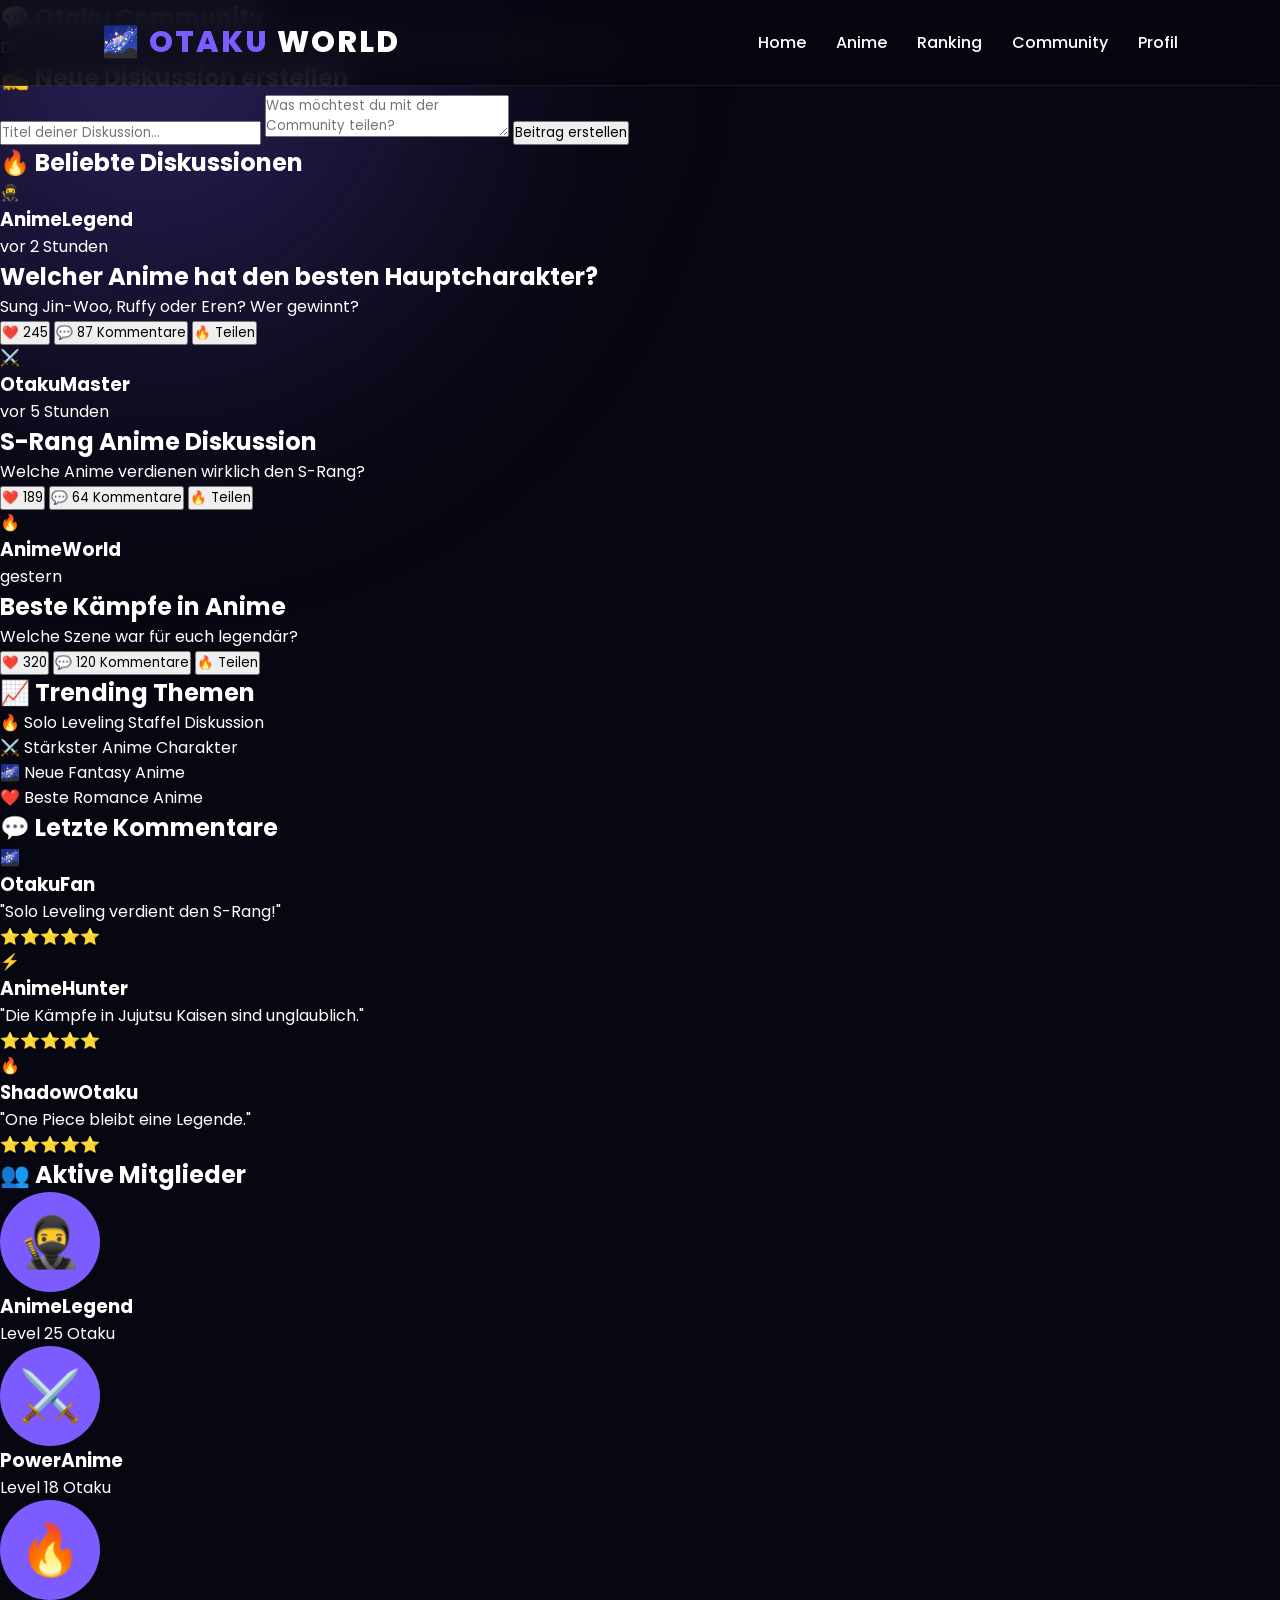
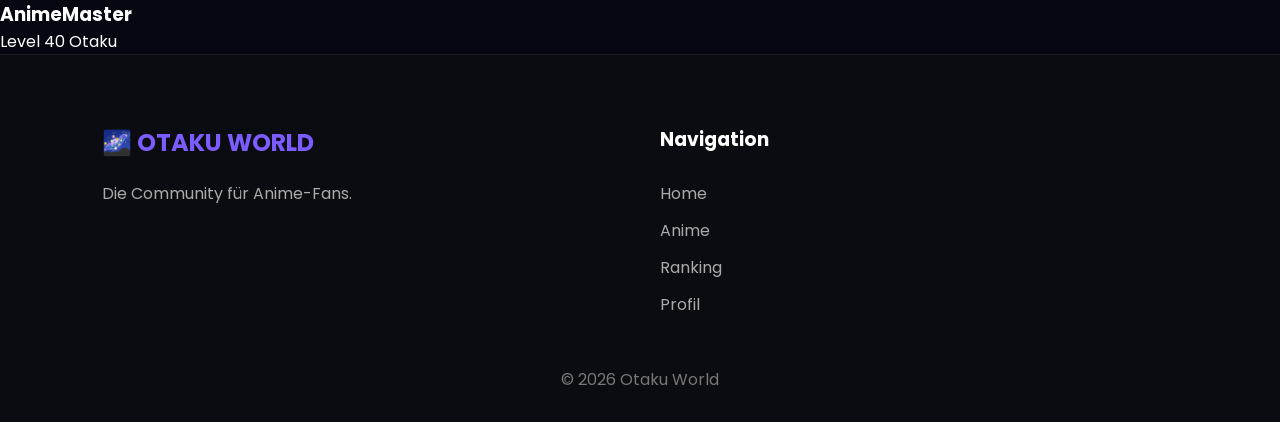
<file: community.html>
<!DOCTYPE html>
<html lang="de">

<head>

<meta charset="UTF-8">

<meta name="viewport" content="width=device-width, initial-scale=1.0">

<title>Otaku World | Community</title>

<link rel="stylesheet" href="style.css">


<link rel="preconnect" href="https://fonts.googleapis.com">

<link rel="preconnect" href="https://fonts.gstatic.com" crossorigin>


<link href="https://fonts.googleapis.com/css2?family=Poppins:wght@300;400;500;600;700;800&display=swap" rel="stylesheet">


</head>


<body>


<div class="background"></div>




<!-- Navigation -->


<header>


<div class="logo">

🌌 <span>OTAKU</span> WORLD

</div>



<nav>

<a href="index.html">
Home
</a>


<a href="anime.html">
Anime
</a>


<a href="ranking.html">
Ranking
</a>


<a href="community.html">
Community
</a>


<a href="profil.html">
Profil
</a>


</nav>



</header>







<!-- Community Header -->


<section class="anime-header">


<h1>

💬 Otaku Community

</h1>


<p>

Diskutiere über deine Lieblingsanime,
teile Meinungen und finde andere Otakus.

</p>


</section>






<!-- Erstellen Bereich -->


<section class="create-post">


<h2>
✍️ Neue Diskussion erstellen
</h2>


<div class="post-box">


<input 
type="text"
placeholder="Titel deiner Diskussion..."
>


<textarea

placeholder="Was möchtest du mit der Community teilen?"

></textarea>



<button>

Beitrag erstellen

</button>


</div>


</section><!-- Beliebte Diskussionen -->


<section class="discussions">


<h2>
🔥 Beliebte Diskussionen
</h2>



<div class="discussion-grid">





<!-- Beitrag 1 -->


<div class="post-card">


<div class="post-user">


<div class="avatar-small">

🥷

</div>


<div>

<h3>
AnimeLegend
</h3>


<p>
vor 2 Stunden
</p>


</div>


</div>





<h2>
Welcher Anime hat den besten Hauptcharakter?
</h2>


<p>

Sung Jin-Woo, Ruffy oder Eren?
Wer gewinnt?

</p>




<div class="post-actions">


<button>
❤️ 245
</button>


<button>
💬 87 Kommentare
</button>


<button>
🔥 Teilen
</button>


</div>



</div>







<!-- Beitrag 2 -->


<div class="post-card">


<div class="post-user">


<div class="avatar-small">

⚔️

</div>


<div>

<h3>
OtakuMaster
</h3>


<p>
vor 5 Stunden
</p>


</div>


</div>





<h2>
S-Rang Anime Diskussion
</h2>


<p>

Welche Anime verdienen wirklich den S-Rang?

</p>




<div class="post-actions">


<button>
❤️ 189
</button>


<button>
💬 64 Kommentare
</button>


<button>
🔥 Teilen
</button>


</div>



</div>







<!-- Beitrag 3 -->


<div class="post-card">


<div class="post-user">


<div class="avatar-small">

🔥

</div>


<div>

<h3>
AnimeWorld
</h3>


<p>
gestern
</p>


</div>


</div>





<h2>
Beste Kämpfe in Anime
</h2>


<p>

Welche Szene war für euch legendär?

</p>




<div class="post-actions">


<button>
❤️ 320
</button>


<button>
💬 120 Kommentare
</button>


<button>
🔥 Teilen
</button>


</div>



</div>




</div>


</section>






<!-- Trending -->


<section class="trending">


<h2>
📈 Trending Themen
</h2>



<div class="trend-list">


<div class="trend">

🔥 Solo Leveling Staffel Diskussion

</div>



<div class="trend">

⚔️ Stärkster Anime Charakter

</div>



<div class="trend">

🌌 Neue Fantasy Anime

</div>



<div class="trend">

❤️ Beste Romance Anime

</div>



</div>



</section><!-- Kommentar Bereich -->


<section class="comments">


<h2>
💬 Letzte Kommentare
</h2>



<div class="comment-box">



<div class="comment">


<div class="avatar-small">
🌌
</div>


<div>


<h3>
OtakuFan
</h3>


<p>

"Solo Leveling verdient den S-Rang!"

</p>


<span>
⭐⭐⭐⭐⭐
</span>


</div>


</div>






<div class="comment">


<div class="avatar-small">
⚡
</div>


<div>


<h3>
AnimeHunter
</h3>


<p>

"Die Kämpfe in Jujutsu Kaisen sind unglaublich."

</p>


<span>
⭐⭐⭐⭐⭐
</span>


</div>


</div>






<div class="comment">


<div class="avatar-small">
🔥
</div>


<div>


<h3>
ShadowOtaku
</h3>


<p>

"One Piece bleibt eine Legende."

</p>


<span>
⭐⭐⭐⭐⭐
</span>


</div>


</div>



</div>


</section>







<!-- Mitglieder -->


<section class="members">


<h2>
👥 Aktive Mitglieder
</h2>



<div class="member-grid">



<div class="member-card">

<div class="avatar">

🥷

</div>


<h3>
AnimeLegend
</h3>


<p>
Level 25 Otaku
</p>


</div>





<div class="member-card">

<div class="avatar">

⚔️

</div>


<h3>
PowerAnime
</h3>


<p>
Level 18 Otaku
</p>


</div>





<div class="member-card">

<div class="avatar">

🔥

</div>


<h3>
AnimeMaster
</h3>


<p>
Level 40 Otaku
</p>


</div>




</div>


</section>







<!-- Footer -->


<footer>


<div class="footer-container">


<div class="footer-brand">


<h2>
🌌 OTAKU WORLD
</h2>


<p>

Die Community für Anime-Fans.

</p>


</div>





<div class="footer-links">


<h3>
Navigation
</h3>


<a href="index.html">
Home
</a>


<a href="anime.html">
Anime
</a>


<a href="ranking.html">
Ranking
</a>


<a href="profil.html">
Profil
</a>


</div>



</div>



<div class="footer-bottom">


<p>
© 2026 Otaku World
</p>


</div>


</footer>






<button id="scrollTop">

⬆️

</button>





<script src="script.js"></script>



</body>

</html>
</file>
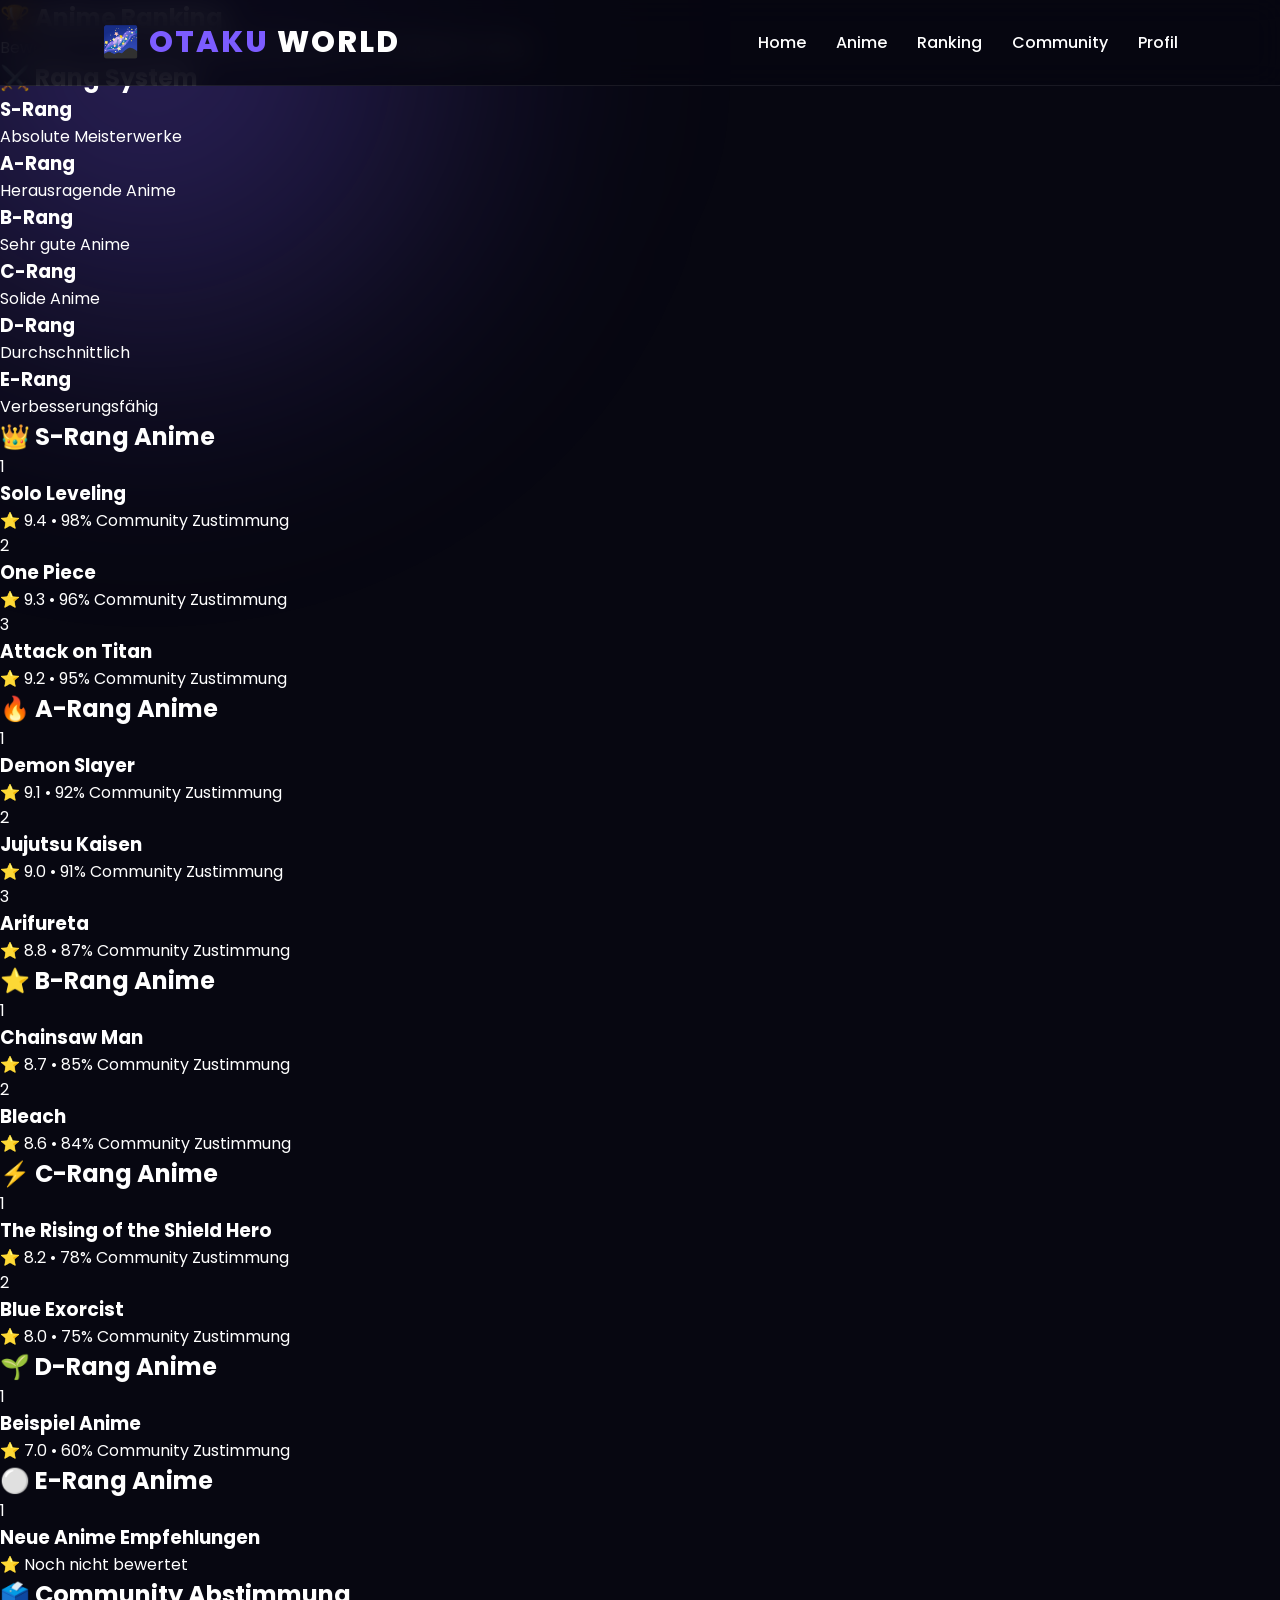
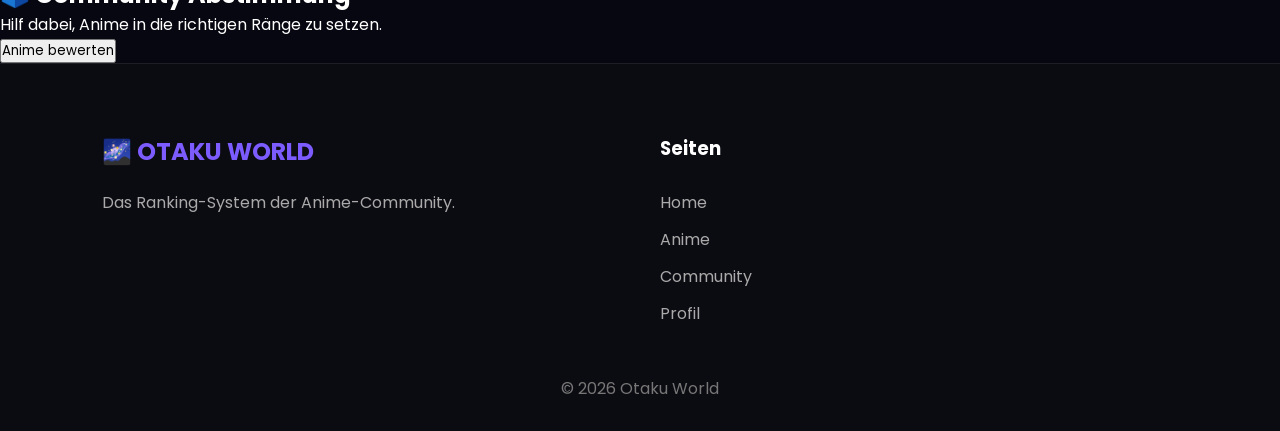
<file: ranking.html>
<!DOCTYPE html>
<html lang="de">

<head>

<meta charset="UTF-8">

<meta name="viewport" content="width=device-width, initial-scale=1.0">

<title>Otaku World | Ranking</title>

<link rel="stylesheet" href="style.css">


<link rel="preconnect" href="https://fonts.googleapis.com">

<link rel="preconnect" href="https://fonts.gstatic.com" crossorigin>

<link href="https://fonts.googleapis.com/css2?family=Poppins:wght@300;400;500;600;700;800&display=swap" rel="stylesheet">

</head>


<body>


<div class="background"></div>




<!-- Navigation -->


<header>


<div class="logo">

🌌 <span>OTAKU</span> WORLD

</div>



<nav>

<a href="index.html">
Home
</a>


<a href="anime.html">
Anime
</a>


<a href="ranking.html">
Ranking
</a>


<a href="community.html">
Community
</a>


<a href="profil.html">
Profil
</a>


</nav>



</header>






<!-- Ranking Header -->


<section class="anime-header">


<h1>

🏆 Anime Ranking

</h1>


<p>

Bewertet von der Otaku World Community.

Von E-Rang bis S-Rang.

</p>


</section>






<!-- Rang Erklärung -->


<section class="rank-system">


<h2>

⚔️ Rang System

</h2>



<div class="rank-boxes">



<div class="rank-box s">

<h3>
S-Rang
</h3>

<p>
Absolute Meisterwerke
</p>

</div>



<div class="rank-box a">

<h3>
A-Rang
</h3>

<p>
Herausragende Anime
</p>

</div>



<div class="rank-box b">

<h3>
B-Rang
</h3>

<p>
Sehr gute Anime
</p>

</div>



<div class="rank-box c">

<h3>
C-Rang
</h3>

<p>
Solide Anime
</p>

</div>



<div class="rank-box d">

<h3>
D-Rang
</h3>

<p>
Durchschnittlich
</p>

</div>



<div class="rank-box e">

<h3>
E-Rang
</h3>

<p>
Verbesserungsfähig
</p>

</div>



</div>


</section><!-- S-RANG -->

<section class="ranking-section">


<h2>
👑 S-Rang Anime
</h2>



<div class="ranking-list">



<div class="rank-item">

<div class="rank-position">
1
</div>


<div class="rank-anime">

<h3>
Solo Leveling
</h3>


<p>
⭐ 9.4 • 98% Community Zustimmung
</p>


</div>


</div>





<div class="rank-item">

<div class="rank-position">
2
</div>


<div class="rank-anime">

<h3>
One Piece
</h3>


<p>
⭐ 9.3 • 96% Community Zustimmung
</p>


</div>


</div>





<div class="rank-item">

<div class="rank-position">
3
</div>


<div class="rank-anime">

<h3>
Attack on Titan
</h3>


<p>
⭐ 9.2 • 95% Community Zustimmung
</p>


</div>


</div>


</div>


</section>






<!-- A-RANG -->


<section class="ranking-section">


<h2>
🔥 A-Rang Anime
</h2>



<div class="ranking-list">



<div class="rank-item">


<div class="rank-position">
1
</div>



<div class="rank-anime">


<h3>
Demon Slayer
</h3>


<p>
⭐ 9.1 • 92% Community Zustimmung
</p>


</div>


</div>





<div class="rank-item">


<div class="rank-position">
2
</div>



<div class="rank-anime">


<h3>
Jujutsu Kaisen
</h3>


<p>
⭐ 9.0 • 91% Community Zustimmung
</p>


</div>


</div>





<div class="rank-item">


<div class="rank-position">
3
</div>



<div class="rank-anime">


<h3>
Arifureta
</h3>


<p>
⭐ 8.8 • 87% Community Zustimmung
</p>


</div>


</div>



</div>


</section>





<!-- B-RANG -->


<section class="ranking-section">


<h2>
⭐ B-Rang Anime
</h2>



<div class="ranking-list">



<div class="rank-item">


<div class="rank-position">
1
</div>


<div class="rank-anime">


<h3>
Chainsaw Man
</h3>


<p>
⭐ 8.7 • 85% Community Zustimmung
</p>


</div>


</div>



<div class="rank-item">


<div class="rank-position">
2
</div>


<div class="rank-anime">


<h3>
Bleach
</h3>


<p>
⭐ 8.6 • 84% Community Zustimmung
</p>


</div>


</div>



</div>


</section><!-- C-RANG -->


<section class="ranking-section">


<h2>
⚡ C-Rang Anime
</h2>


<div class="ranking-list">



<div class="rank-item">


<div class="rank-position">
1
</div>


<div class="rank-anime">


<h3>
The Rising of the Shield Hero
</h3>


<p>
⭐ 8.2 • 78% Community Zustimmung
</p>


</div>


</div>





<div class="rank-item">


<div class="rank-position">
2
</div>


<div class="rank-anime">


<h3>
Blue Exorcist
</h3>


<p>
⭐ 8.0 • 75% Community Zustimmung
</p>


</div>


</div>



</div>


</section>






<!-- D-RANG -->


<section class="ranking-section">


<h2>
🌱 D-Rang Anime
</h2>



<div class="ranking-list">



<div class="rank-item">


<div class="rank-position">
1
</div>


<div class="rank-anime">


<h3>
Beispiel Anime
</h3>


<p>
⭐ 7.0 • 60% Community Zustimmung
</p>


</div>


</div>



</div>


</section>






<!-- E-RANG -->


<section class="ranking-section">


<h2>
⚪ E-Rang Anime
</h2>



<div class="ranking-list">



<div class="rank-item">


<div class="rank-position">
1
</div>


<div class="rank-anime">


<h3>
Neue Anime Empfehlungen
</h3>


<p>
⭐ Noch nicht bewertet
</p>


</div>


</div>



</div>


</section>







<!-- Community Abstimmung -->


<section class="vote-section">


<h2>
🗳️ Community Abstimmung
</h2>



<p>

Hilf dabei, Anime in die richtigen Ränge zu setzen.

</p>



<button>

Anime bewerten

</button>


</section>







<!-- Footer -->


<footer>


<div class="footer-container">


<div class="footer-brand">


<h2>
🌌 OTAKU WORLD
</h2>


<p>
Das Ranking-System der Anime-Community.
</p>


</div>



<div class="footer-links">


<h3>
Seiten
</h3>


<a href="index.html">
Home
</a>


<a href="anime.html">
Anime
</a>


<a href="community.html">
Community
</a>


<a href="profil.html">
Profil
</a>


</div>


</div>




<div class="footer-bottom">


<p>
© 2026 Otaku World
</p>


</div>



</footer>





<button id="scrollTop">

⬆️

</button>




<script src="script.js"></script>



</body>

</html>
</file>
<file: style.css>
/* =================================
   OTAKU WORLD - STYLE.CSS
   PART 1
================================= */


/* Grund Einstellungen */

*{
    margin:0;
    padding:0;
    box-sizing:border-box;
    font-family:'Poppins', sans-serif;
    scroll-behavior:smooth;
}


body{

    background:#070711;
    color:white;
    overflow-x:hidden;

}


/* Hintergrund */

.background{

    position:fixed;
    width:900px;
    height:900px;

    background:
    radial-gradient(circle,
    rgba(124,92,255,0.35),
    transparent 70%);

    top:-400px;
    left:-300px;

    filter:blur(100px);

    z-index:-1;

}



/* ==========================
   HEADER / NAVIGATION
========================== */


header{

    position:fixed;

    top:0;
    left:0;

    width:100%;

    padding:20px 8%;

    display:flex;

    align-items:center;

    justify-content:space-between;

    background:
    rgba(7,7,17,0.85);

    backdrop-filter:blur(15px);

    border-bottom:
    1px solid rgba(255,255,255,0.08);

    z-index:1000;

}



.logo{

    font-size:30px;

    font-weight:800;

    letter-spacing:2px;

    color:white;

}



.logo span{

    color:#7c5cff;

}




nav{

    display:flex;

    gap:30px;

}



nav a{

    color:white;

    text-decoration:none;

    font-weight:500;

    transition:.3s;

}



nav a:hover{

    color:#7c5cff;

}





/* Suche */


.search{

    display:flex;

    gap:10px;

}



.search input{

    width:220px;

    padding:12px 18px;

    border-radius:30px;

    border:none;

    outline:none;

    background:#151522;

    color:white;

}



.search button{

    width:45px;

    height:45px;

    border-radius:50%;

    border:none;

    cursor:pointer;

    background:#7c5cff;

    color:white;

    transition:.3s;

}



.search button:hover{

    transform:scale(1.1);

}




/* ==========================
   HERO BEREICH
========================== */


.hero{

    min-height:100vh;

    padding:140px 8% 80px;

    display:flex;

    align-items:center;

    justify-content:space-between;

    gap:50px;

}




.hero-left{

    max-width:650px;

}



.hero h1{

    font-size:70px;

    line-height:1.1;

    font-weight:800;

}



.hero h1 span{

    color:#7c5cff;

}



.hero p{

    margin-top:30px;

    font-size:20px;

    line-height:1.8;

    color:#bdbdc7;

}




.hero-buttons{

    display:flex;

    gap:20px;

    margin-top:40px;

}




.primary,
.secondary{

    padding:16px 35px;

    border-radius:40px;

    font-size:17px;

    font-weight:700;

    cursor:pointer;

    transition:.3s;

}



.primary{

    border:none;

    background:#7c5cff;

    color:white;

    box-shadow:
    0 0 25px
    rgba(124,92,255,.5);

}



.primary:hover{

    transform:translateY(-5px);

}




.secondary{

    background:transparent;

    border:2px solid #7c5cff;

    color:white;

}



.secondary:hover{

    background:#7c5cff;

}/* =================================
   FEATURED CARD
================================= */


.hero-right{

    display:flex;

    justify-content:center;

    align-items:center;

}



.featured-card{

    width:330px;

    padding:30px;

    background:
    linear-gradient(
    145deg,
    #181827,
    #0d0d16
    );

    border-radius:30px;

    text-align:center;

    border:
    1px solid rgba(255,255,255,.08);

    box-shadow:
    0 0 40px
    rgba(124,92,255,.25);

    transition:.4s;

}



.featured-card:hover{

    transform:
    translateY(-15px);

}



.featured-image{

    height:200px;

    border-radius:20px;

    display:flex;

    justify-content:center;

    align-items:center;

    font-size:80px;

    background:
    linear-gradient(
    135deg,
    #7c5cff,
    #191929
    );

    margin-bottom:25px;

}



.featured-card h2{

    color:#aaa;

    font-size:18px;

}



.featured-card h3{

    font-size:28px;

    margin:15px 0;

}



.featured-rating{

    display:inline-block;

    padding:10px 20px;

    border-radius:30px;

    background:#222235;

    color:#ffd700;

}



/* =================================
   STATISTIKEN
================================= */


.stats{

    display:grid;

    grid-template-columns:
    repeat(4,1fr);

    gap:25px;

    padding:40px 8%;

}



.stat{

    background:#12121d;

    padding:30px;

    border-radius:25px;

    text-align:center;

    border:
    1px solid rgba(255,255,255,.06);

    transition:.3s;

}



.stat:hover{

    transform:translateY(-8px);

    border-color:#7c5cff;

}



.stat h2{

    color:#7c5cff;

    font-size:38px;

}



.stat p{

    color:#aaa;

    margin-top:10px;

}




/* =================================
   SECTIONS
================================= */


.section-title{

    text-align:center;

    font-size:45px;

    margin-bottom:50px;

}





/* =================================
   ANIME CARDS
================================= */


.anime-grid{

    display:grid;

    grid-template-columns:
    repeat(auto-fit,minmax(270px,1fr));

    gap:35px;

}



.anime-card{

    background:#12121d;

    border-radius:25px;

    overflow:hidden;

    border:
    1px solid rgba(255,255,255,.06);

    transition:.4s;

}



.anime-card:hover{

    transform:
    translateY(-12px);

    border-color:#7c5cff;

    box-shadow:
    0 0 35px
    rgba(124,92,255,.35);

}



.anime-cover{

    height:330px;

    overflow:hidden;

    background:
    linear-gradient(
    135deg,
    #7c5cff,
    #151522
    );

}



.anime-cover img{

    width:100%;

    height:100%;

    object-fit:cover;

    transition:.5s;

}



.anime-card:hover img{

    transform:scale(1.08);

}




.anime-content{

    padding:25px;

}



.anime-content h3{

    font-size:25px;

    margin-bottom:10px;

}



.anime-content p{

    color:#aaa;

    margin-bottom:20px;

}



.anime-info{

    display:flex;

    justify-content:space-between;

    margin-bottom:20px;

}



.anime-info span{

    background:#222235;

    padding:8px 14px;

    border-radius:20px;

    font-size:14px;

}



.buttons{

    display:flex;

    gap:10px;

}



.buttons button{

    flex:1;

    padding:12px;

    border:none;

    border-radius:25px;

    background:#7c5cff;

    color:white;

    cursor:pointer;

    transition:.3s;

}



.buttons button:hover{

    background:#9685ff;

}/* =================================
   RANKING BEREICH
================================= */


.ranking{

    padding:90px 8%;

}



.ranking-container{

    display:flex;

    flex-direction:column;

    gap:20px;

}



.ranking-card{

    display:flex;

    align-items:center;

    gap:25px;

    padding:25px;

    background:#12121d;

    border-radius:25px;

    border:
    1px solid rgba(255,255,255,.06);

    transition:.3s;

}



.ranking-card:hover{

    transform:translateX(10px);

    border-color:#7c5cff;

    box-shadow:
    0 0 25px
    rgba(124,92,255,.3);

}



.rank-number{

    width:65px;

    height:65px;

    display:flex;

    justify-content:center;

    align-items:center;

    border-radius:50%;

    background:#7c5cff;

    font-size:28px;

    font-weight:800;

}



.rank-info h3{

    font-size:26px;

}



.rank-info p{

    color:#ffd700;

    margin:8px 0;

}



.rank-info span{

    color:#aaa;

}





/* =================================
   KATEGORIEN
================================= */


.categories{

    padding:90px 8%;

}



.category-grid{

    display:grid;

    grid-template-columns:
    repeat(auto-fit,minmax(220px,1fr));

    gap:25px;

}



.category{

    padding:35px;

    background:#12121d;

    border-radius:25px;

    text-align:center;

    border:
    1px solid rgba(255,255,255,.06);

    transition:.3s;

}



.category:hover{

    transform:translateY(-10px);

    border-color:#7c5cff;

}



.category h3{

    font-size:25px;

    margin-bottom:15px;

}



.category p{

    color:#aaa;

}





/* =================================
   BEWERTUNGEN
================================= */


.reviews{

    padding:90px 8%;

}



.review-box{

    display:grid;

    grid-template-columns:
    repeat(auto-fit,minmax(280px,1fr));

    gap:30px;

}



.review{

    background:#12121d;

    padding:30px;

    border-radius:25px;

    border:
    1px solid rgba(255,255,255,.06);

    transition:.3s;

}



.review:hover{

    transform:translateY(-8px);

    box-shadow:
    0 0 25px
    rgba(124,92,255,.25);

}



.review h3{

    margin-bottom:15px;

}



.review p{

    color:#bbb;

    line-height:1.6;

    margin-bottom:15px;

}



.review div{

    color:#ffd700;

    font-size:22px;

}





/* =================================
   COMMUNITY
================================= */


.community{

    padding:90px 8%;

}



.community-container{

    display:flex;

    flex-direction:column;

    gap:25px;

}



.discussion-card{

    display:flex;

    align-items:center;

    gap:25px;

    padding:30px;

    background:#12121d;

    border-radius:25px;

    border:
    1px solid rgba(255,255,255,.06);

    transition:.3s;

}



.discussion-card:hover{

    border-color:#7c5cff;

    transform:translateX(8px);

}



.user-icon{

    width:70px;

    height:70px;

    border-radius:50%;

    display:flex;

    justify-content:center;

    align-items:center;

    background:#7c5cff;

    font-size:35px;

}



.discussion-content h3{

    font-size:22px;

    margin-bottom:10px;

}



.discussion-content p{

    color:#aaa;

    margin-bottom:15px;

}



.discussion-content button{

    padding:10px 25px;

    border:none;

    border-radius:30px;

    background:#7c5cff;

    color:white;

    cursor:pointer;

}/* =================================
   PROFIL BEREICH
================================= */


.profile-preview{

    padding:90px 8%;

}



.profile-card{

    max-width:900px;

    margin:auto;

    display:flex;

    align-items:center;

    justify-content:space-between;

    gap:30px;

    background:#12121d;

    padding:40px;

    border-radius:30px;

    border:
    1px solid rgba(255,255,255,.06);

}



.avatar{

    width:100px;

    height:100px;

    border-radius:50%;

    background:#7c5cff;

    display:flex;

    justify-content:center;

    align-items:center;

    font-size:50px;

}



.profile-text h3{

    font-size:30px;

}



.profile-text p{

    color:#aaa;

    margin-top:8px;

}



.profile-stats{

    display:flex;

    gap:30px;

    margin-top:25px;

}



.profile-stats strong{

    font-size:28px;

    color:#7c5cff;

}



.profile-stats p{

    font-size:14px;

}



.profile-card button{

    padding:15px 30px;

    border:none;

    border-radius:30px;

    background:#7c5cff;

    color:white;

    font-weight:700;

    cursor:pointer;

    transition:.3s;

}



.profile-card button:hover{

    transform:scale(1.05);

}





/* =================================
   NEWS BEREICH
================================= */


.news{

    padding:90px 8%;

}



.news-grid{

    display:grid;

    grid-template-columns:
    repeat(auto-fit,minmax(260px,1fr));

    gap:30px;

}



.news-card{

    background:#12121d;

    padding:35px;

    border-radius:25px;

    border:
    1px solid rgba(255,255,255,.06);

    transition:.3s;

}



.news-card:hover{

    transform:translateY(-10px);

    border-color:#7c5cff;

}



.news-card h3{

    font-size:24px;

    margin-bottom:15px;

}



.news-card p{

    color:#aaa;

    line-height:1.6;

    margin-bottom:25px;

}



.news-card button{

    padding:12px 25px;

    border:none;

    border-radius:30px;

    background:#7c5cff;

    color:white;

    cursor:pointer;

}





/* =================================
   FOOTER
================================= */


footer{

    background:#0b0b12;

    padding:70px 8% 30px;

    border-top:
    1px solid rgba(255,255,255,.08);

}



.footer-container{

    display:grid;

    grid-template-columns:
    repeat(auto-fit,minmax(220px,1fr));

    gap:40px;

}



.footer-brand h2{

    color:#7c5cff;

    margin-bottom:20px;

}



.footer-brand p{

    color:#aaa;

    line-height:1.7;

}



.footer-links{

    display:flex;

    flex-direction:column;

    gap:12px;

}



.footer-links h3{

    margin-bottom:15px;

}



.footer-links a{

    color:#aaa;

    text-decoration:none;

    transition:.3s;

}



.footer-links a:hover{

    color:#7c5cff;

}



.footer-bottom{

    text-align:center;

    margin-top:50px;

    color:#777;

}




/* =================================
   SCROLL BUTTON
================================= */


#scrollTop{

    position:fixed;

    right:30px;

    bottom:30px;

    width:55px;

    height:55px;

    border-radius:50%;

    border:none;

    background:#7c5cff;

    color:white;

    font-size:22px;

    cursor:pointer;

    display:none;

    z-index:999;

}/* =================================
   ANIMATIONEN
================================= */


@keyframes fadeUp{

from{

opacity:0;

transform:translateY(40px);

}

to{

opacity:1;

transform:translateY(0);

}

}



.hero-left,
.hero-right,
.stat,
.anime-card,
.ranking-card,
.category,
.review,
.news-card{

animation:fadeUp .8s ease;

}





/* =================================
   MOBILE DESIGN
================================= */


@media(max-width:1000px){


header{

padding:20px 5%;

}



nav{

display:none;

}



.search input{

width:150px;

}



.hero{

flex-direction:column;

text-align:center;

padding-top:150px;

}



.hero h1{

font-size:50px;

}



.hero p{

font-size:17px;

}



.stats{

grid-template-columns:
repeat(2,1fr);

}


}





@media(max-width:600px){


.logo{

font-size:22px;

}



.search input{

display:none;

}



.hero h1{

font-size:38px;

}



.hero-buttons{

flex-direction:column;

}



.primary,
.secondary{

width:100%;

}



.stats{

grid-template-columns:1fr;

}



.section-title{

font-size:32px;

}



.anime-cover{

height:280px;

}



.ranking-card{

flex-direction:column;

text-align:center;

}



.profile-card{

flex-direction:column;

text-align:center;

}



.profile-stats{

justify-content:center;

}



.discussion-card{

flex-direction:column;

text-align:center;

}



.footer-container{

text-align:center;

}



}





/* =================================
   EXTRA GLOW EFFEKTE
================================= */


.anime-card,
.featured-card,
.category,
.news-card{

position:relative;

overflow:hidden;

}



.anime-card::before,
.featured-card::before,
.category::before,
.news-card::before{

content:"";

position:absolute;

top:-50%;

left:-50%;

width:200%;

height:200%;

background:

linear-gradient(

120deg,

transparent,

rgba(124,92,255,.15),

transparent

);

transform:rotate(25deg);

transition:.5s;

opacity:0;

}



.anime-card:hover::before,
.featured-card:hover::before,
.category:hover::before,
.news-card:hover::before{

opacity:1;

}





/* =================================
   AUSWAHL DESIGN
================================= */


::selection{

background:#7c5cff;

color:white;

}



/* Scrollbar */

::-webkit-scrollbar{

width:10px;

}



::-webkit-scrollbar-track{

background:#070711;

}



::-webkit-scrollbar-thumb{

background:#7c5cff;

border-radius:20px;

}
</file>
